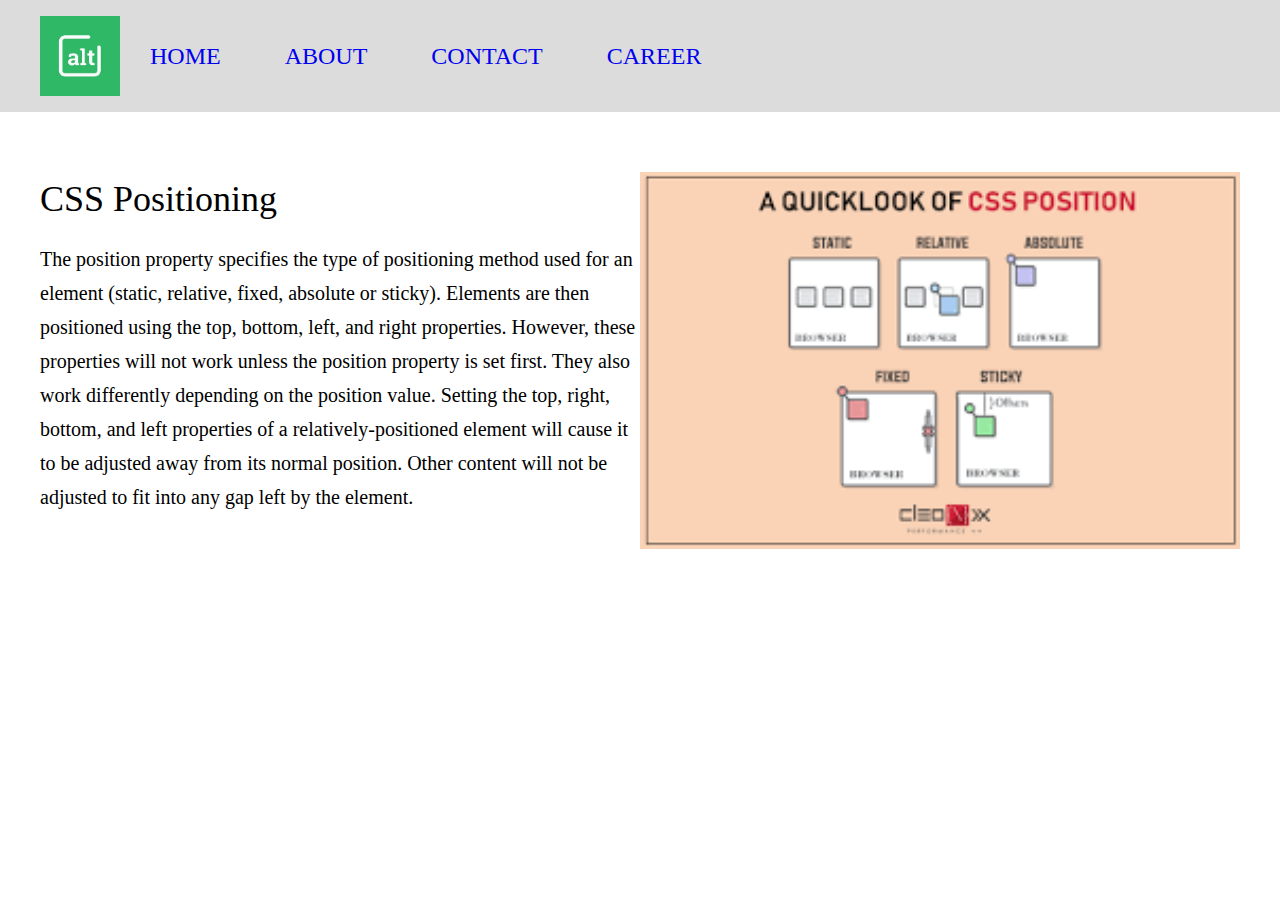
<file: block-BHaaax/index.html>
<!DOCTYPE html>
<html lang="en">
<head>
    <meta charset="UTF-8">
    <meta http-equiv="X-UA-Compatible" content="IE=edge">
    <meta name="viewport" content="width=device-width, initial-scale=1.0">
    <title>Positioning Content</title>
    <link rel="stylesheet" href="style.css">
</head>

<body>
    <header class="header">
        <div class="container"> 
            <a class="brand" href="#">
            <img src="images/download.png" alt="logo">
        </a>
                 <nav class="nav">
                     <a href="Home">Home</a>
                     <a href="About">About</a>   
                     <a href="Contact">Contact</a>   
                     <a href="Career">Career</a>                
                 </nav>
                </div>
    
    </header>
    <main>
        <article class="article">
            <div class="container">
                      <div class="col">
                    <h1 class="article-heading">CSS Positioning</h1>
                    <p class="article-text"> 
                        The position property specifies the type of positioning method used for an element (static, relative, fixed, absolute or sticky). Elements are then positioned using the top, bottom, left, and right properties. However, these properties will not work unless the position property is set first. They also work differently depending on the position value. Setting the top, right, bottom, and left properties of a relatively-positioned element will cause it to be adjusted away from its normal position. Other content will not be adjusted to fit into any gap left by the element.
                    </p>
                </div>
                    <div class="col">
                        <img class="article-img" src="images/positioning.png" alt="CSS Positioning">
                  </div>
                </div>
</article>
</main>
</body>
</html>
</file>
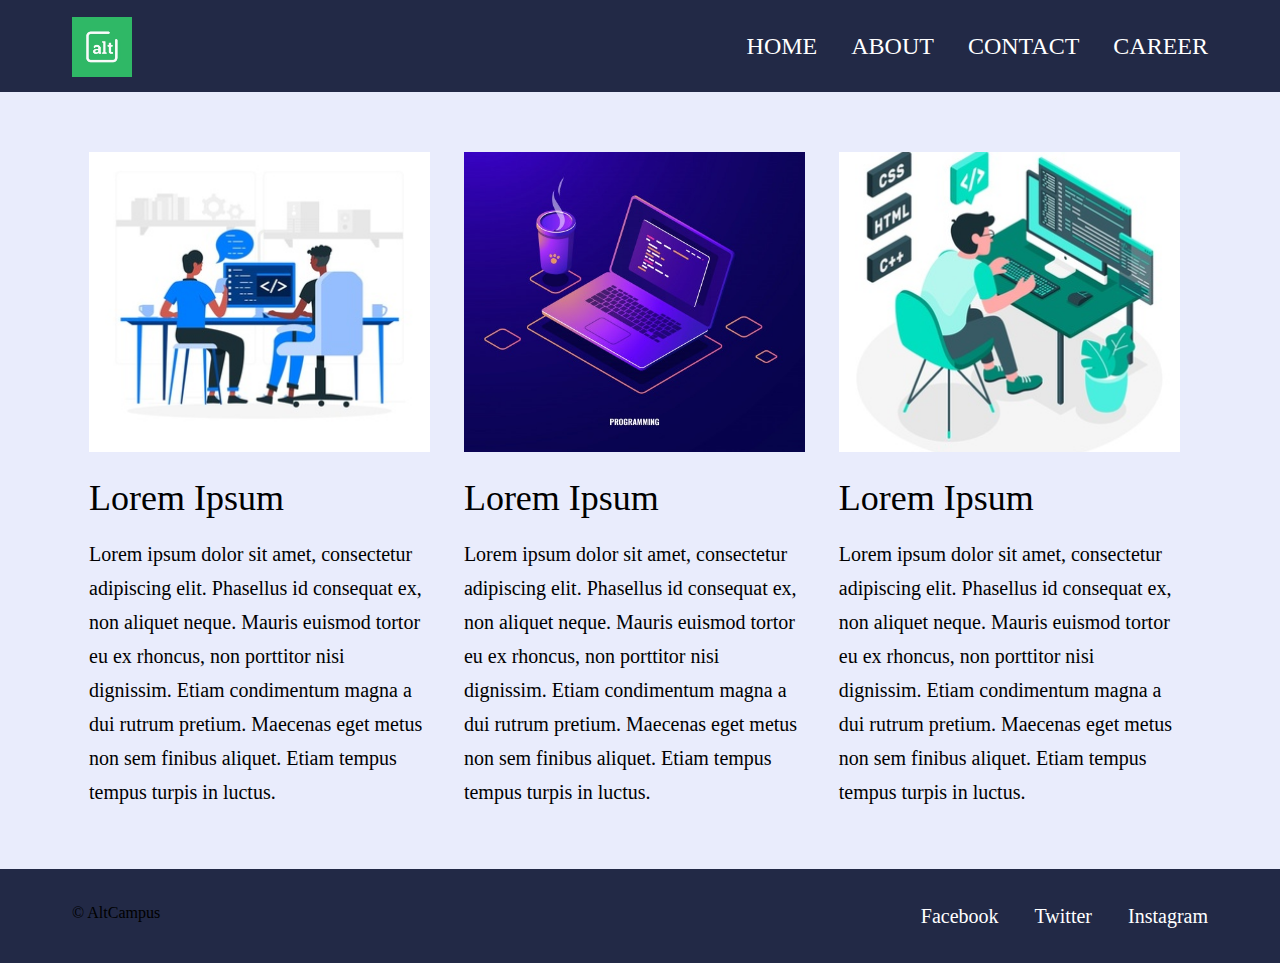
<file: block-BHaaba/index.html>
<!DOCTYPE html>
<html lang="en">
<head>
    <meta charset="UTF-8">
    <meta http-equiv="X-UA-Compatible" content="IE=edge">
    <meta name="viewport" content="width=device-width, initial-scale=1.0">
    <title>Positioning Content</title>
    <link rel="stylesheet" href="assets/stylesheet/style.css">
</head>
<body>
    <header class="header">
        <div class="container clearfix"> 
            <a class="brand" href="#">
            <img src="assets/media/download.png" alt="logo">
        </a>
                 <nav class="nav">
                     <a href="Home">Home</a>
                     <a href="About">About</a>   
                     <a href="Contact">Contact</a>   
                     <a href="Career">Career</a>                
                 </nav>
                </div>    
    </header>
    <main>
        <section class="section">
        <div class="container clearfix">
            <article class="col">           
                         <img class="article-img" src="assets/media/pair-programming-concept-illustration_114360-2170.jpg" alt="pair programming">
                      
                         <h1 class="article-heading">Lorem Ipsum</h1>
                         <p class="article-text"> 
                          Lorem ipsum dolor sit amet, consectetur adipiscing elit. Phasellus id consequat ex, non aliquet neque. Mauris euismod tortor eu ex rhoncus, non porttitor nisi dignissim. Etiam condimentum magna a dui rutrum pretium. Maecenas eget metus non sem finibus aliquet. Etiam tempus tempus turpis in luctus.
                          </p>                
            </article>
            <article class="col">
                    <img class="article-img" src="assets/media/laptop-with-program-code-isometric-icon-software-development-programming-applications-dark-neon_39422-971.jpg" alt="laptop with program code">
                    <h1 class="article-heading">Lorem Ipsum</h1>
                    <p class="article-text"> 
                        Lorem ipsum dolor sit amet, consectetur adipiscing elit. Phasellus id consequat ex, non aliquet neque. Mauris euismod tortor eu ex rhoncus, non porttitor nisi dignissim. Etiam condimentum magna a dui rutrum pretium. Maecenas eget metus non sem finibus aliquet. Etiam tempus tempus turpis in luctus.
                    </p>                  
            </article>
            <article class="col">                  
                        <img class="article-img" src="assets/media/programming-concept-illustration_114360-1351.jpg" alt="programming concept">
                  
                    <h1 class="article-heading">Lorem Ipsum</h1>
                    <p class="article-text"> 
                        Lorem ipsum dolor sit amet, consectetur adipiscing elit. Phasellus id consequat ex, non aliquet neque. Mauris euismod tortor eu ex rhoncus, non porttitor nisi dignissim. Etiam condimentum magna a dui rutrum pretium. Maecenas eget metus non sem finibus aliquet. Etiam tempus tempus turpis in luctus.
                    </p>          
                </article>
           </div>
</section>
</main>
<footer class="footer">
<div class="container clearfix">
<small>&copy; AltCampus</small>
<nav>
    <a href="#">Facebook</a>
    <a href="#">Twitter</a>
    <a href="#">Instagram</a>
</nav>
</div>
</footer>
</body>
</html>
</file>
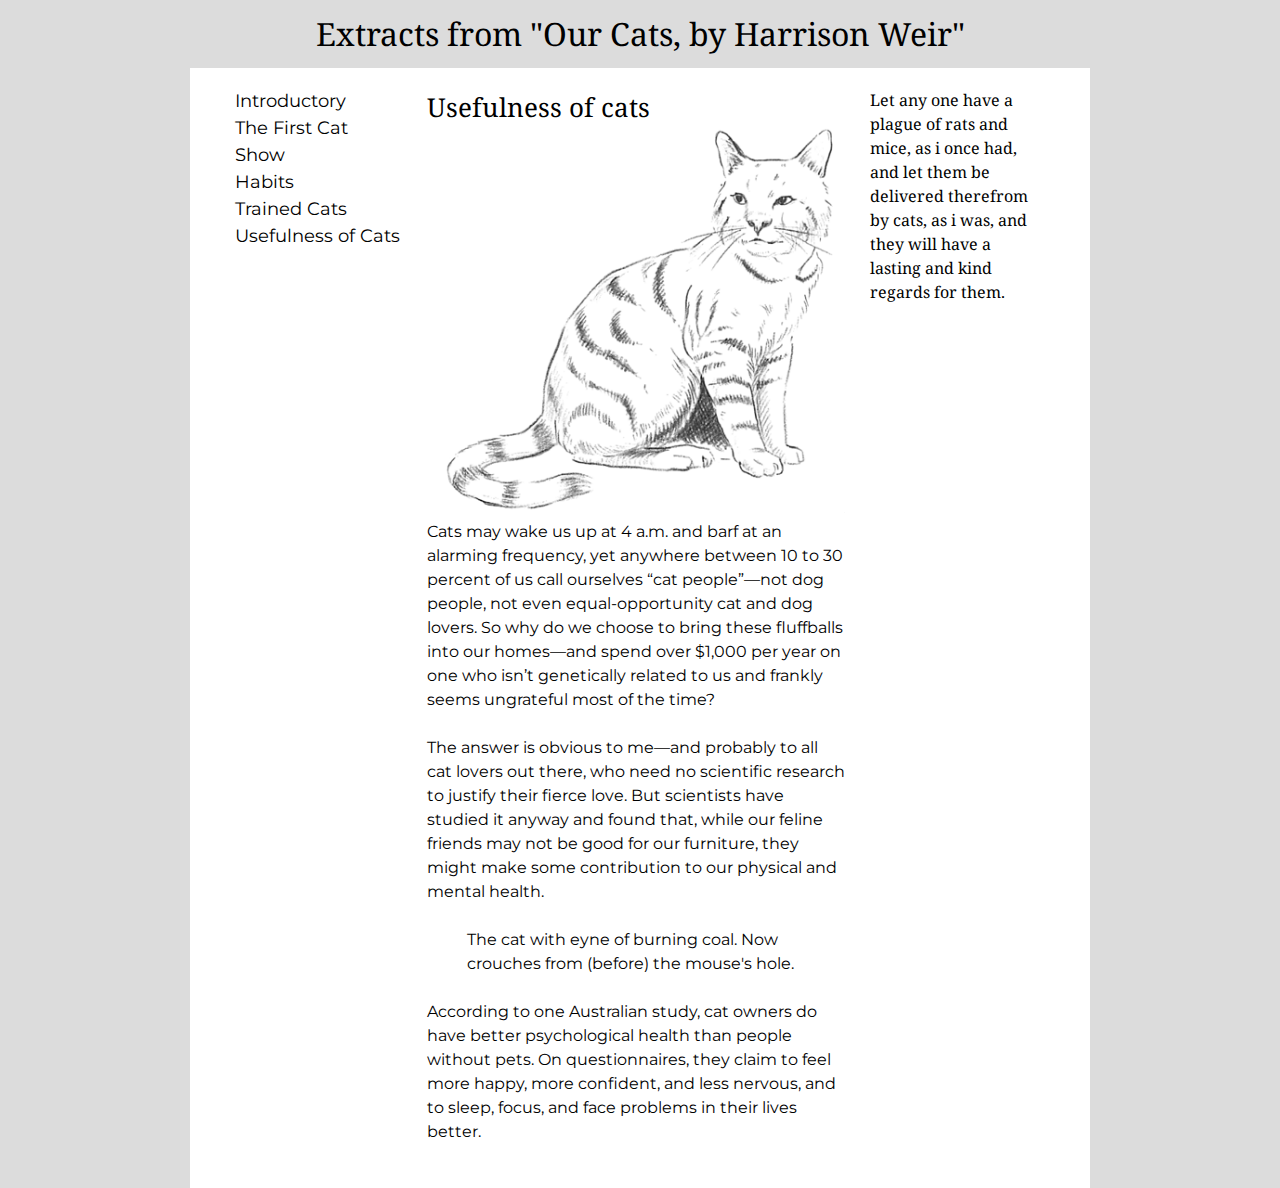
<file: block-BHaabd/index.html>
<!DOCTYPE html>
<html lang="en">
<head>
    <meta charset="UTF-8">
    <meta http-equiv="X-UA-Compatible" content="IE=edge">
    <meta name="viewport" content="width=device-width, initial-scale=1.0">
    <title>Document</title>
    <link rel="stylesheet" href="assets/stylesheet/style.css">
    <link rel="preconnect" href="https://fonts.googleapis.com">
<link rel="preconnect" href="https://fonts.gstatic.com" crossorigin>
<link href="https://fonts.googleapis.com/css2?family=Montserrat:wght@200;300;400;700&family=Noto+Serif:wght@700&display=swap" rel="stylesheet">
</head>
<body>
    <header>
        <div>
            <h1>Extracts from "Our Cats, by Harrison Weir"</h1>
        </div>
    </header>
    <main>
        <section class="section">
            <div class="container clearfix">
                <aside>
                <div class="col col1">
                    <p>Introductory <br> The First Cat Show <br>Habits <br>Trained Cats <br>Usefulness of Cats</p>
                </div>
            </aside>
                <article>
                <div class="col col2">
                    <h2>Usefulness of cats</h2>
                    <img src="assets/media/finished-cats.png.webp" alt="Cat">
                    <p>Cats may wake us up at 4 a.m. and barf at an alarming frequency, yet anywhere between 10 to 30 percent of us call ourselves “cat people”—not dog people, not even equal-opportunity cat and dog lovers. So why do we choose to bring these fluffballs into our homes—and spend over $1,000 per year on one who isn’t genetically related to us and frankly seems ungrateful most of the time?</p> <br>
                    <p>The answer is obvious to me—and probably to all cat lovers out there, who need no scientific research to justify their fierce love. But scientists have studied it anyway and found that, while our feline friends may not be good for our furniture, they might make some contribution to our physical and mental health.</p><br>
                    <p class="text">The cat with eyne of burning coal. Now crouches from (before) the mouse's hole.</p><br>
                    <p>According to one Australian study, cat owners do have better psychological health than people without pets. On questionnaires, they claim to feel more happy, more confident, and less nervous, and to sleep, focus, and face problems in their lives better.</p><br>
                </div>
            </article>
            <aside>
                <div class="col col3">
                    <p>Let any one have a plague of rats and mice, as i once had, and let them be delivered therefrom by cats, as i was, and they will have a lasting and kind regards for them.</p>
                </div>
            </aside>
            </div>
        </section>
    </main>
</body>
</html>
</file>
<file: block-BHaaax/style.css>
/* http://meyerweb.com/eric/tools/css/reset/ 
   v2.0 | 20110126
   License: none (public domain)
*/

html, body, div, span, applet, object, iframe,
h1, h2, h3, h4, h5, h6, p, blockquote, pre,
a, abbr, acronym, address, big, cite, code,
del, dfn, em, img, ins, kbd, q, s, samp,
small, strike, strong, sub, sup, tt, var,
b, u, i, center,
dl, dt, dd, ol, ul, li,
fieldset, form, label, legend,
table, caption, tbody, tfoot, thead, tr, th, td,
article, aside, canvas, details, embed, 
figure, figcaption, footer, header, hgroup, 
menu, nav, output, ruby, section, summary,
time, mark, audio, video {
	margin: 0;
	padding: 0;
	border: 0;
	font-size: 100%;
	font: inherit;
	vertical-align: baseline;
}
/* HTML5 display-role reset for older browsers */
article, aside, details, figcaption, figure, 
footer, header, hgroup, menu, nav, section {
	display: block;
}
body {
	line-height: 1;
}
ol, ul {
	list-style: none;
}
blockquote, q {
	quotes: none;
}
blockquote:before, blockquote:after,
q:before, q:after {
	content: '';
	content: none;
}
table {
	border-collapse: collapse;
	border-spacing: 0;
}

/* ** Custamised ** */

body {
  font-size: 16px;
  line-height: 1.5;
}
.container {
  max-width: 1200px;
  margin: 0 auto;
  padding: 0 32px;
}
.header {
  font-size: 0;
  background-color: gainsboro;
  padding: 16px 0;
}
.brand img {
  width: 80px;
}
.brand, nav {
  display: inline-block;
  vertical-align: middle;
}
.nav {
  width: calc(100%-180px);
  font-size: 16px;
  text-align: right;
}
.nav a {
  font-size: 24px;
  text-decoration: none;
  text-transform: uppercase;
  margin: 30px;
}
/* Article */
.article {
  font-size: 0;
  padding: 60px 0;
}
.article-img {
  width: 100%;
}
.col {
  width: 50%;
  display: inline-block;
  font-size: 20px;
  vertical-align: top;
}
.article-heading {
  font-size: 36px;
  margin-bottom: 16px;
}
.article-text {
  font-size: 20px;
  line-height: 1.7;
}
</file>
<file: block-BHaaba/assets/stylesheet/style.css>
/* http://meyerweb.com/eric/tools/css/reset/ 
   v2.0 | 20110126
   License: none (public domain)
*/

html, body, div, span, applet, object, iframe,
h1, h2, h3, h4, h5, h6, p, blockquote, pre,
a, abbr, acronym, address, big, cite, code,
del, dfn, em, img, ins, kbd, q, s, samp,
small, strike, strong, sub, sup, tt, var,
b, u, i, center,
dl, dt, dd, ol, ul, li,
fieldset, form, label, legend,
table, caption, tbody, tfoot, thead, tr, th, td,
article, aside, canvas, details, embed, 
figure, figcaption, footer, header, hgroup, 
menu, nav, output, ruby, section, summary,
time, mark, audio, video {
	margin: 0;
	padding: 0;
	border: 0;
	font-size: 100%;
	font: inherit;
	vertical-align: baseline;
}
/* HTML5 display-role reset for older browsers */
article, aside, details, figcaption, figure, 
footer, header, hgroup, menu, nav, section {
	display: block;
}
body {
	line-height: 1;
}
ol, ul {
	list-style: none;
}
blockquote, q {
	quotes: none;
}
blockquote:before, blockquote:after,
q:before, q:after {
	content: '';
	content: none;
}
table {
	border-collapse: collapse;
	border-spacing: 0;
}

/* ** Custamised ** */

*,
*::before,
*::after {
    box-sizing: border-box;
}
body {
  font-size: 16px;
  line-height: 1.5;
}
.container {
  max-width: 1200px;
  margin: 0 auto;
  padding: 0 32px;
}
.clearfix::before, .clearfix::after {
    content: "";
    display: table;
}
.clearfix::after {
    clear: both;
}
.header {
  background-color: #222946;
  height: 92px;
  line-height: 92px;
}
.brand {
    float: left;
}
.brand img {
    width: 60px;
    vertical-align: middle;
  }
.nav {
    float: right;
}
.nav a {
    font-size: 24px;
    color: #ffffff;
    text-decoration: none;
    text-transform: uppercase;
    margin-left: 30px;
  }

/* Article */
.section {
  padding: 60px 0;
  background-color: #e9ecfc;
}
.article-img {
  width: 100%;
  height: 300px;
  object-fit: cover;
}
.col {
  float: left;
  width: 30%;
  margin: 0 1.5%;
}
p {
    font-size: 20px;
    line-height: 1.7;
}
.article-heading {
  font-size: 36px;
  margin: 12px 0;
}
/* Footer */

.footer {
    background-color: #222946;
    padding: 32px 0;
    columns: #ffffff;
}
.footer small {
  float: left;
}
.footer nav {
    float: right;
}
.footer a {
    font-size: 20px;
    color: #ffffff;
    text-decoration: none;
    margin-left: 32px;
}
</file>
<file: block-BHaabd/assets/stylesheet/style.css>
/* http://meyerweb.com/eric/tools/css/reset/ 
   v2.0 | 20110126
   License: none (public domain)
*/

html, body, div, span, applet, object, iframe,
h1, h2, h3, h4, h5, h6, p, blockquote, pre,
a, abbr, acronym, address, big, cite, code,
del, dfn, em, img, ins, kbd, q, s, samp,
small, strike, strong, sub, sup, tt, var,
b, u, i, center,
dl, dt, dd, ol, ul, li,
fieldset, form, label, legend,
table, caption, tbody, tfoot, thead, tr, th, td,
article, aside, canvas, details, embed, 
figure, figcaption, footer, header, hgroup, 
menu, nav, output, ruby, section, summary,
time, mark, audio, video {
	margin: 0;
	padding: 0;
	border: 0;
	font-size: 100%;
	font: inherit;
	vertical-align: baseline;
}
/* HTML5 display-role reset for older browsers */
article, aside, details, figcaption, figure, 
footer, header, hgroup, menu, nav, section {
	display: block;
}
body {
	line-height: 1;
}
ol, ul {
	list-style: none;
}
blockquote, q {
	quotes: none;
}
blockquote:before, blockquote:after,
q:before, q:after {
	content: '';
	content: none;
}
table {
	border-collapse: collapse;
	border-spacing: 0;
}
/* ** Custamised ** */

*,
*::before,
*::after {
    box-sizing: border-box;
}
body {
    font-size: 16px;
    line-height: 1.5;
    background-color: gainsboro;
    font-family: 'Montserrat', sans-serif;
}
.container {
    max-width: 1200px;
    margin: 0 auto;
    padding: 0 32px;
    background-color: white;
 }
 .clearfix::before, .clearfix::after {
    content: "";
    display: table;
}
.clearfix::after {
    clear: both;
}
/* Header */

header {
    font-size: 32px;
    text-align: center;
    margin: 10px 0;
    font-family: 'Noto Serif', serif;
}

/* main */

.section {
    max-width: 900px;
    margin: 0 auto;
}
img {
    width: 100%;
    object-fit: cover;
}
h2 {
    font-size: 26px;
    font-family: 'Noto Serif', serif;
}
.col {
    float: left;
    padding: 20px 0;
    margin: 0 1.5%;
}
.clearfix::before, .clearfix::after {
    content: "";
    display: table;
}
.clearfix::after {
    clear: both;
}
.col1 {
    width: 20%;
    font-size: 18px;
}
.col2 {
    width: 50%;
}
.text {
    margin: 0 40px;
}
.col3 {
    width: 20%;
    font-size: 16px;
    font-family: 'Noto Serif', serif;
}
</file>
